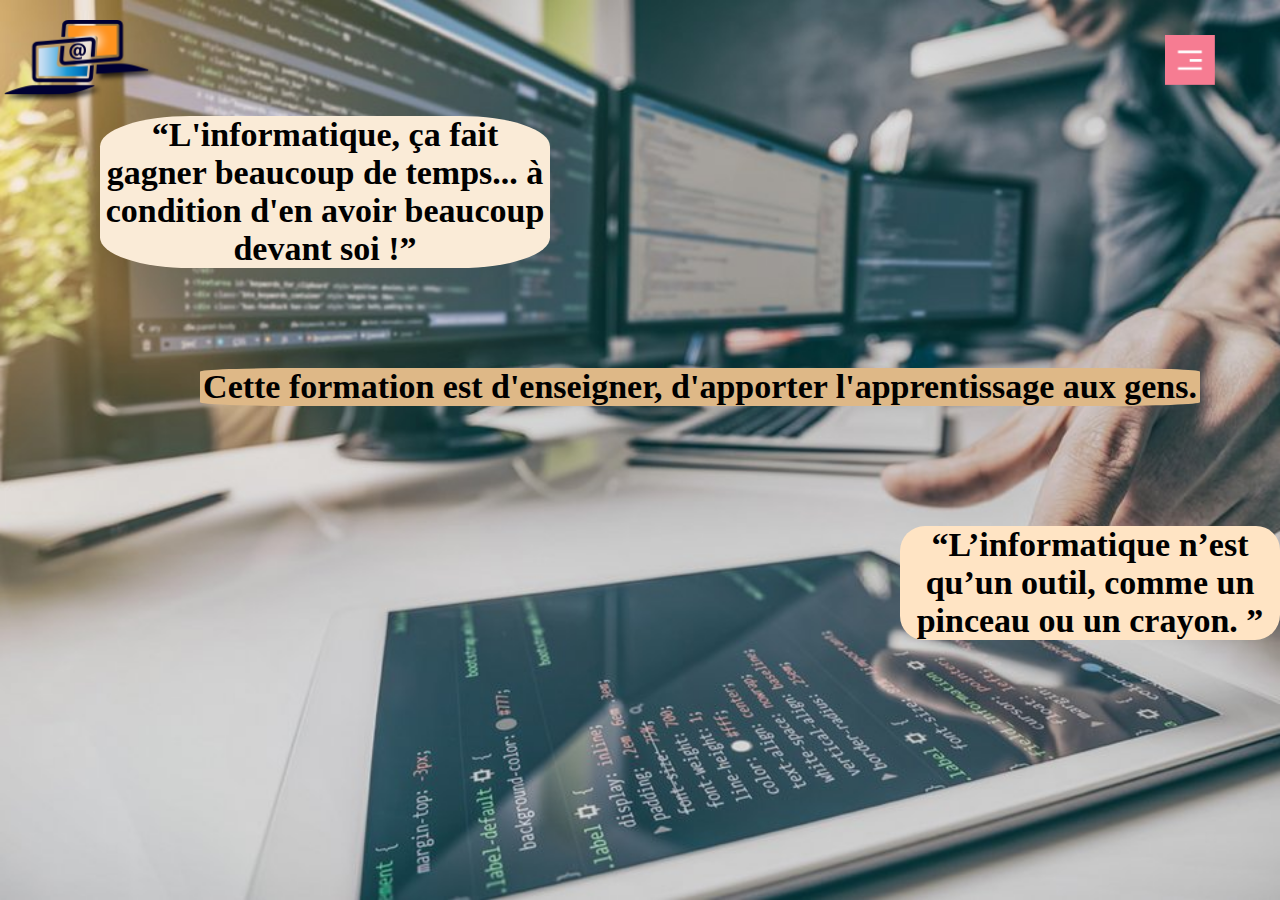
<file: index.html>
<html>
<head>
    <meta charset="utf-8">
    <title>FORMATION</title>
    <link rel="stylesheet" href="style.css">
    </head>
    <body>
        <section id="header">
            <div class="contenu">
                <img src="images/logoinfo.png"class="logo">
                <div class="prv">
                    <h1>“L'informatique, ça fait gagner beaucoup de temps... à condition d'en avoir beaucoup devant soi !”</h1>
                </div>
                <div class="header-text">
                    <h1>Cette formation est d'enseigner, d'apporter l'apprentissage aux gens.</h1>
                </div>
                <div class="prvinfo">
                    <h1>“L’informatique n’est qu’un outil, comme un pinceau ou un crayon. ”</h1>
                </div>
            </div>
        </section>
        <nav id="menu" >
            <img src="images/menu.png" id="menubotton">
            <br>
            <br><br>
            <ul>
                <li><a href="index.html">HOME</a></li>
                <li><a href="Les%20cours.html">LES COURS</a></li>
                  <li><a href="LES%20TDs.html">LES TDs</a></li>
                <li><a href="les%20TPs.html">LES TPs</a></li>
                <li><a href="CONTACT.html">CONTACT</a></li>
            </ul>
        </nav>
        
        <script>
            var menubotton = document.getElementById("menubotton");
            var menu =document.getElementById("menu");
            menu.style.right="-250px";
            menubotton.onclick=function(){
                if(menu.style.right=="-250px"){
                    menu.style.right="0";
                }
                else{
                    menu.style.right="-250px";
                }
            }
        </script>
    </body>
    
</html>
</file>
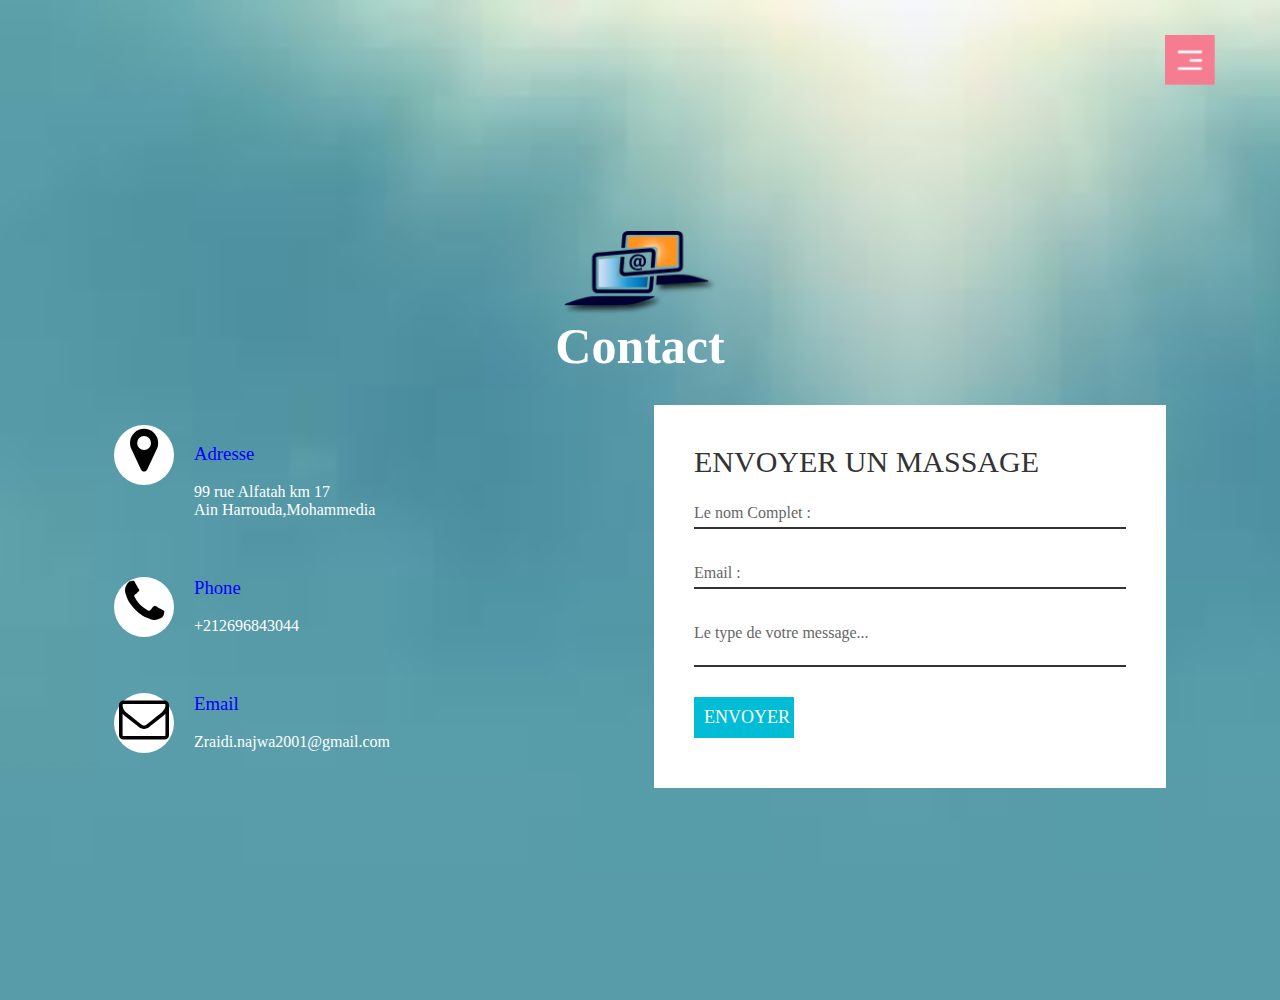
<file: CONTACT.html>
<html>
<head>
    <meta charset="utf-8">
    <title>CONTACT</title>
    <link rel="stylesheet" href="style.css">
    <link rel="stylesheet" href="https://stackpath.bootstrapcdn.com/font-awesome/4.7.0/css/font-awesome.min.css" integrity="sha384-wvfXpqpZZVQGK6TAh5PVlGOfQNHSoD2xbE+QkPxCAFlNEevoEH3Sl0sibVcOQVnN" crossorigin="anonymous">
    </head>
    <body>
        <section class="contact">
            <div class="contenu">
                <img src="images/logoinfo.png"class="logo">
                    </div>
            <div class="content">
                <h2>Contact</h2>
            </div>
            <div class="container">
                <div class="contactInfo">
                    <div class="box">
                        <div class="icon"><i class="fa fa-map-marker" aria-hidden="true"></i></div>
                        <div class="text">
                            <br>
                            <h3>Adresse</h3><br>
                            <p>99 rue Alfatah km 17
                            <br>Ain Harrouda,Mohammedia </p><br>
                        </div>
                </div>
                <div class="box">
                        <div class="icon"><i class="fa fa-phone" aria-hidden="true"></i></div><br>
                        <div class="text">
                            <h3>Phone</h3><br>
                            <p>+212696843044</p><br>
                        </div>
                </div>
                    <div class="box">
                        <div class="icon"><i class="fa fa-envelope-o" aria-hidden="true"></i></div><br>
                        <div class="text">
                            <h3>Email</h3><br>
                            <p>Zraidi.najwa2001@gmail.com</p><br>
                        </div>
                </div>
        </div>
                <div class="contactform">
                    <form>
                        <h2>ENVOYER UN MASSAGE</h2>
                        <div class="inputbox">
                            <input type="text" name="" required="required">
                            <span>Le nom Complet :</span>
                        </div>
                         <div class="inputbox">
                            <input type="text" name="" required="required">
                            <span>Email :</span>
                        </div>
                         <div class="inputbox">
                            <textarea required="required"></textarea>
                            <span>Le type de votre message...</span>
                        </div>
                        <div class="inputbox">
                            <input type="submit" name="" value="ENVOYER">
                        </div>
                    </form>
                </div>
            </div>
        </section>
        <nav id="menu" >
            <img src="images/menu.png" id="menubotton">
            <br>
            <br><br>
            <ul>
                <li><a href="index.html">HOME</a></li>
                <li><a href="Les%20cours.html">LES COURS</a></li>
                <li><a href="les%20TPs.html">LES TPs</a></li>
                <li><a href="LES%20TDs.html">LES TDs</a></li>
                <li><a href="CONTACT.html">CONTACT</a></li>
            </ul>
        </nav>
        
        <script>
            var menubotton = document.getElementById("menubotton");
            var menu =document.getElementById("menu");
            menu.style.right="-250px";
            menubotton.onclick=function(){
                if(menu.style.right=="-250px"){
                    menu.style.right="0";
                }
                else{
                    menu.style.right="-250px";
                }
            }
        </script>
    </body>
    
</html>
</file>
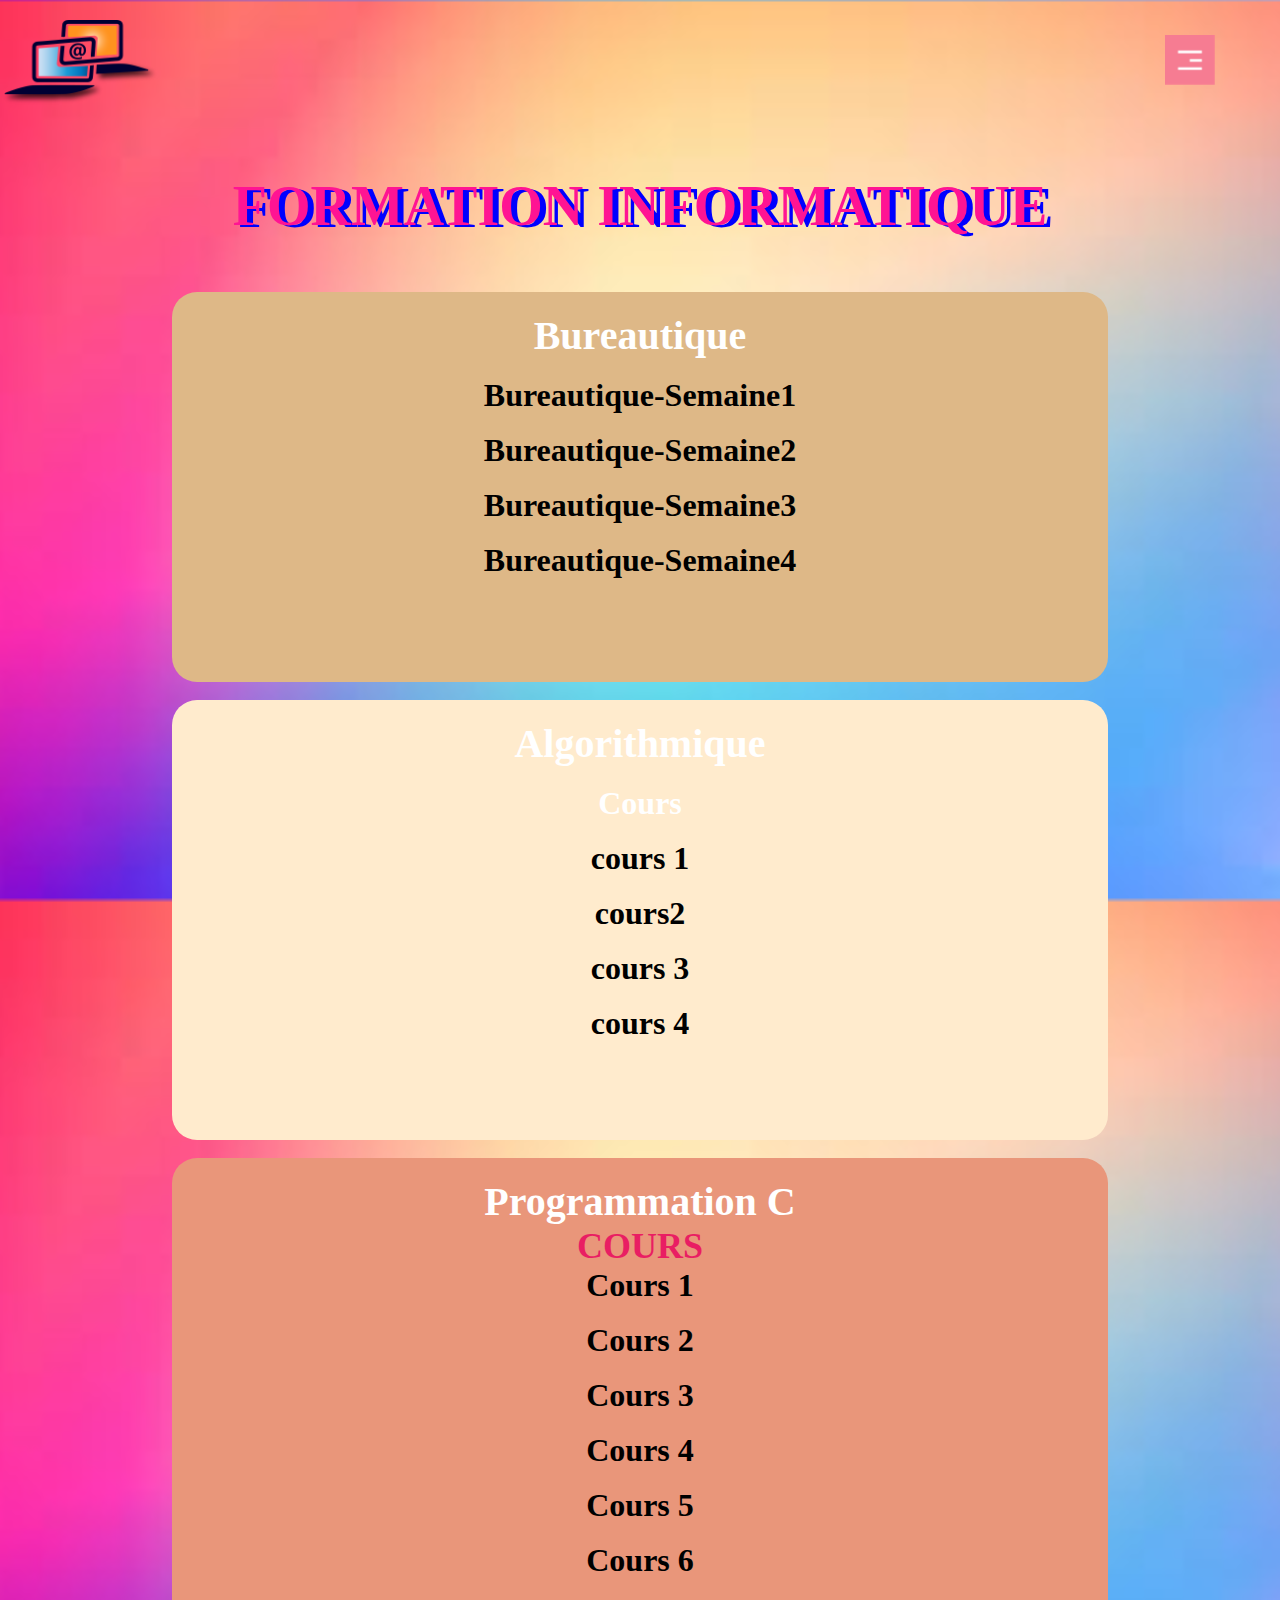
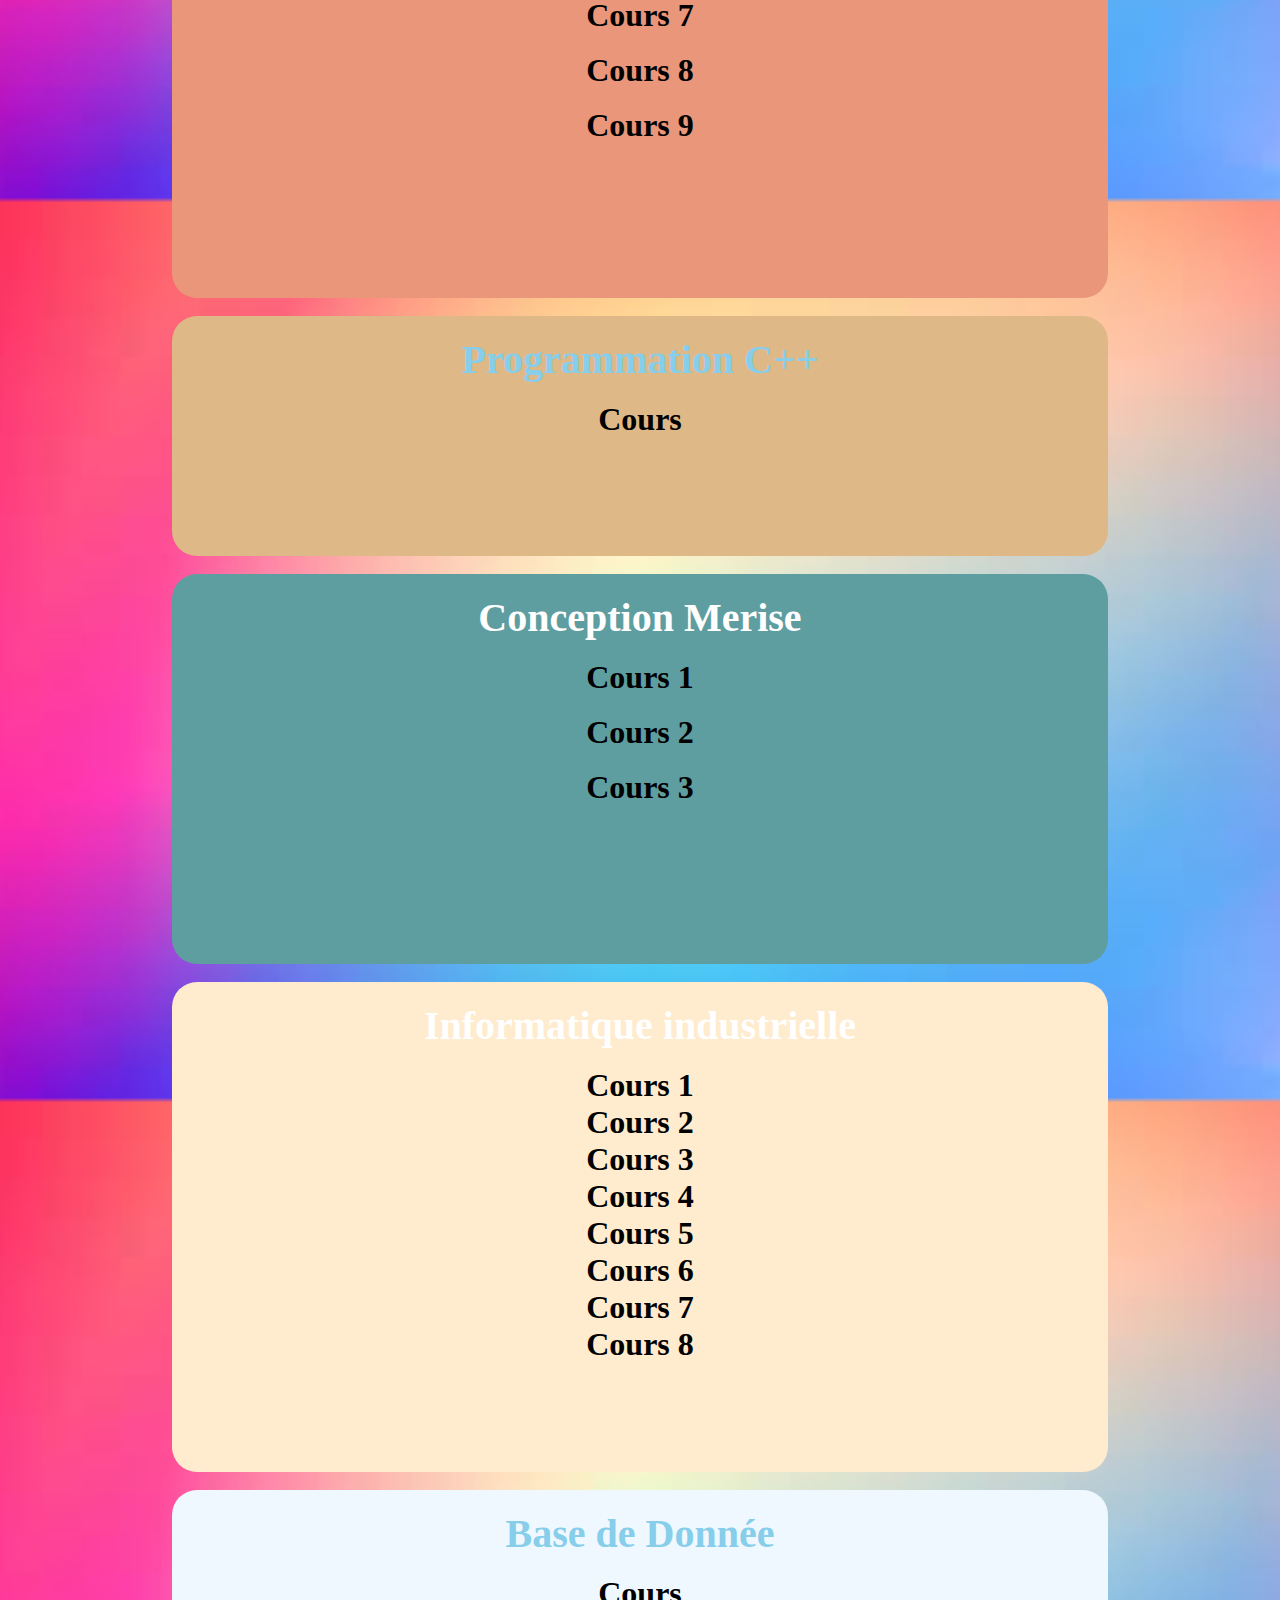
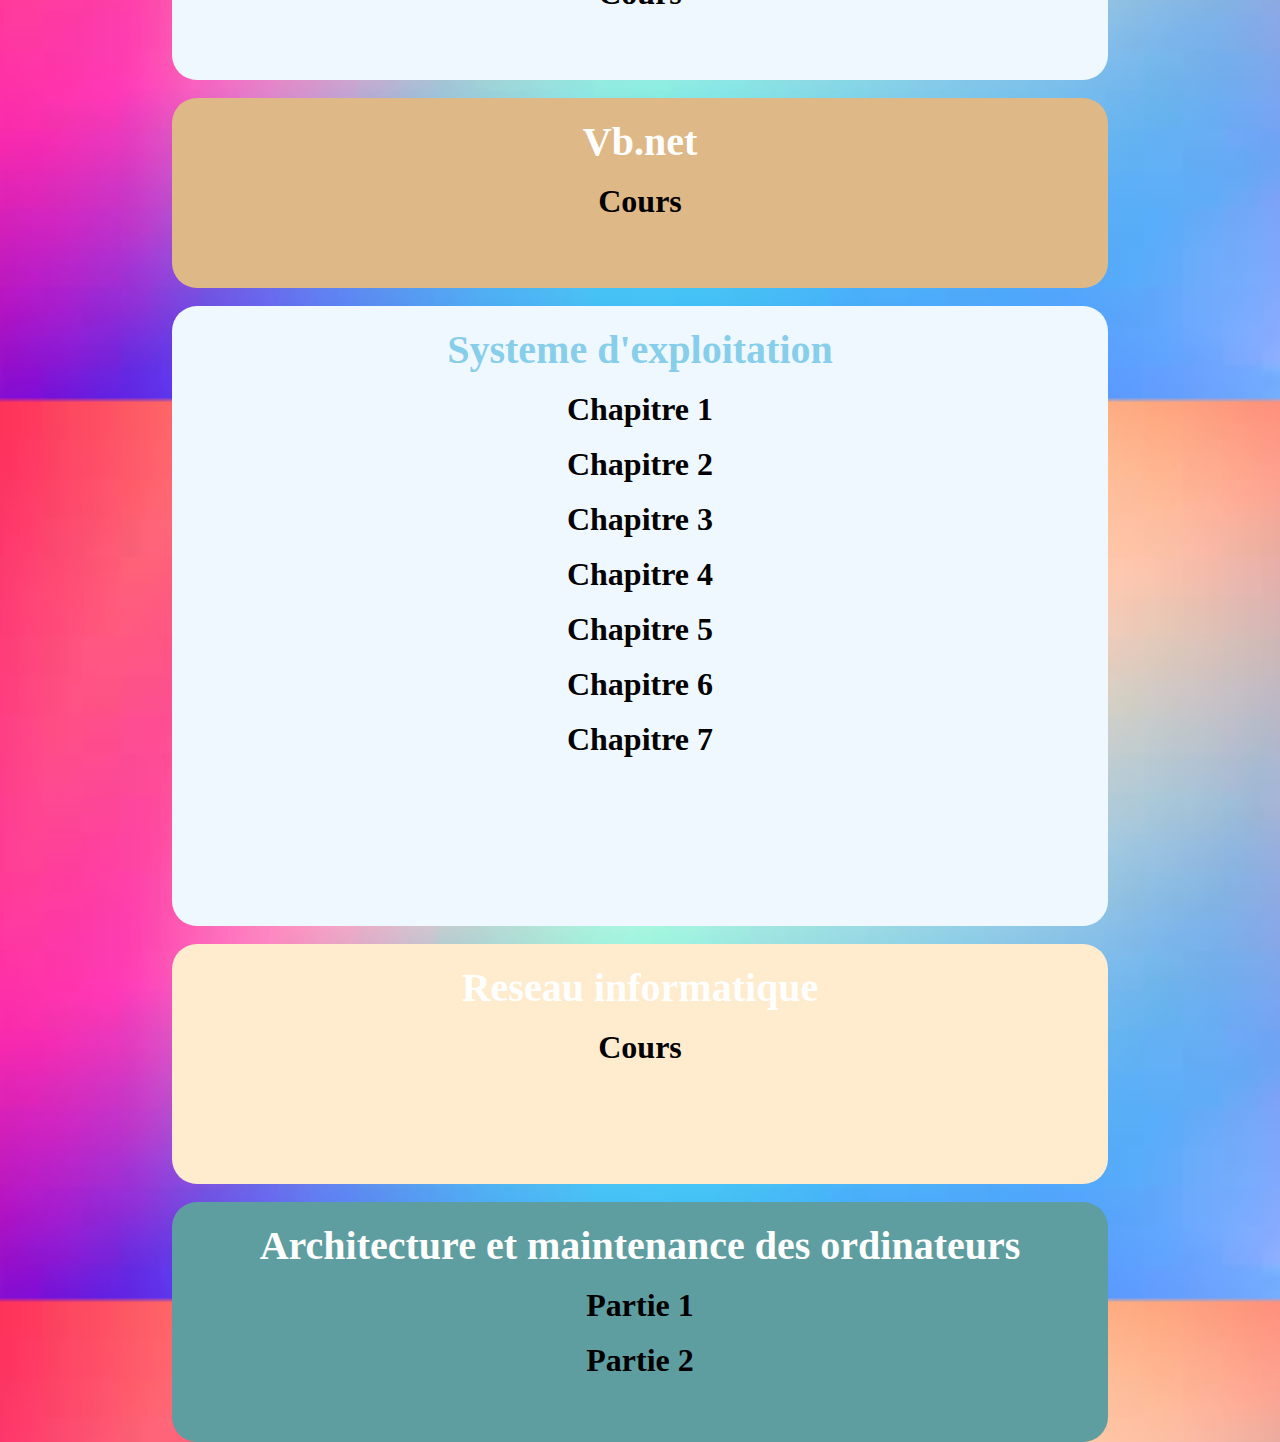
<file: Les cours.html>
<!DOCTYPE html>
<html lang="en" dir="ltr">
    <head>
     <meta charset="utf-8">
         <link rel="stylesheet" href="style.css">
<meta name="viewport" content="width=device-width, initial-scale=1">
<title>LES COURS</title>
</head>
    <body class="backg">
<div >
        <div class ="navbar">
   <img src="images/logoinfo.png"class="logo">
          <nav id="menu" >
            <img src="images/menu.png" id="menubotton">
            <br>
            <br><br>
            <ul>
                 <li><a href="index.html">HOME</a></li>
                <li><a href="Les%20cours.html">LES COURS</a></li>
                  <li><a href="LES%20TDs.html">LES TDs</a></li>
                <li><a href="les%20TPs.html">LES TPs</a></li>
                <li><a href="CONTACT.html">CONTACT</a></li>
            </ul>
        </nav>
        <script>
            var menubotton = document.getElementById("menubotton");
            var menu =document.getElementById("menu");
            menu.style.right="-250px";
            menubotton.onclick=function(){
                if(menu.style.right=="-250px"){
                    menu.style.right="0";
                }
                else{
                    menu.style.right="-250px";
                }
            }
        </script>
    
        </div>
    </div>
<p style="
    font-family: 'Courgette', cursive;
    font-weight: bold;
    font-size: 56px;
    text-align: center;
    color:deeppink;
          text-shadow:6px 2px blue;"
   > <br>FORMATION INFORMATIQUE </p>
<br>
<br><br>
<center><div id="burCS">
    <b style="
    font-family: 'Courgette', cursive;
    color: #ffffff;
    font-size: 40px;
">Bureautique</b>

    <br>
<br>
    <b style="
    font-family: 'Courgette', cursive;
    color: #ffffff;
    font-size: 20px;
">   </b><b style="
    font-family: 'Courgette', cursive;
    color: #ffffff;
    font-size: 32px;
"><a href="les cours EST\BUREAUTIQUE\cours\cours1.pdf" style="
    text-decoration: unset;
    color: black;
">Bureautique-Semaine1</a></b>
<br>
<br>
<b style="
font-family: 'Courgette', cursive;
color: #ffffff;
font-size: 20px;
">    </b><b style="
font-family: 'Courgette', cursive;
color: #ffffff;
font-size: 32px;
"><a href="les cours EST\BUREAUTIQUE\cours\cours2.pdf" style="
text-decoration: unset;
color: black;
">Bureautique-Semaine2</a></b>
<br>
<br>
<b style="
font-family: 'Courgette', cursive;
color: #ffffff;
font-size: 20px;
">     </b><b style="
font-family: 'Courgette', cursive;
color: #ffffff;
font-size: 32px;
"><a href="les cours EST\BUREAUTIQUE\cours\cours3.pdf" style="
text-decoration: unset;
color: black;
">Bureautique-Semaine3</a></b>
<br>
<br>
    <b style="
font-family: 'Courgette', cursive;
color: #ffffff;
font-size: 20px;
">     </b><b style="
font-family: 'Courgette', cursive;
color: #ffffff;
font-size: 32px;
"><a href="les cours EST\BUREAUTIQUE\cours\cours4.pdf" style="
text-decoration: unset;
color: black;
">Bureautique-Semaine4</a></b>
<br>
</div></center><br><center><div id="algoCS">
    <b style="
    font-family: 'Courgette', cursive;
    color: #ffffff;
    font-size: 40px;
">Algorithmique</b> 
        <br><br><b style="
font-family: 'Courgette', cursive;
color: #ffffff;
font-size: 20px;
">     </b><b style="
font-family: 'Courgette', cursive;
color: #ffffff;
font-size: 32px;
">Cours</b>
<br>
        <br>
        <b style="
font-family: 'Courgette', cursive;
color: #ffffff;
font-size: 20px;
">     </b><b style="
font-family: 'Courgette', cursive;
color: #ffffff;
font-size: 32px;
"><a href="les cours EST\ALGORITMIQUE\cours\Algorithmique.pdf" style="
text-decoration: unset;
color: black;
">cours 1</a></b>
   <br>
        <br><b style="
font-family: 'Courgette', cursive;
color: #ffffff;
font-size: 20px;
">     </b><b style="
font-family: 'Courgette', cursive;
color: #ffffff;
font-size: 32px;
"><a href="les cours EST\ALGORITMIQUE\cours\Algorithmique-2.pdf" style="
text-decoration: unset;
color: black;
">cours2</a></b>
<br>
<br><b style="
font-family: 'Courgette', cursive;
color: #ffffff;
font-size: 20px;
">     </b><b style="
font-family: 'Courgette', cursive;
color: #ffffff;
font-size: 32px;
"><a href="les cours EST\ALGORITMIQUE\cours\Algorithmique-Suite.pdf" style="
text-decoration: unset;
color: black;
">cours 3</a></b>
<br><br><b style="
font-family: 'Courgette', cursive;
color: #ffffff;
font-size: 20px;
">     </b><b style="
font-family: 'Courgette', cursive;
color: #ffffff;
font-size: 32px;
"><a href="les cours EST\ALGORITMIQUE\cours\ASCCI.pdf" style="
text-decoration: unset;
color: black;
">cours 4</a></b>
<br>
        <br>
</div></center><br><center><div id="progcCS">
    <b style="
    font-family: 'Courgette', cursive;
    color: #ffffff;
    font-size: 40px;
">Programmation C</b><br>
<b style="font-family: 'Courgette', cursive;color: #E91E63;font-size: 36px;font-weight: bold;">COURS</b>
<br>
<b style="
font-family: 'Courgette', cursive;
color: #ffffff;
font-size: 20px;
"></b><b style="
font-family: 'Courgette', cursive;
color: #ffffff;
font-size: 32px;
"><a href="les cours EST\PROG C\cours\Chapitre 1.pdf" style="
text-decoration: unset;
color: black;
">Cours 1</a></b>
<br>
        <br>
<b style="
font-family: 'Courgette', cursive;
color: #ffffff;
font-size: 20px;
"></b><b style="
font-family: 'Courgette', cursive;
color: #ffffff;
font-size: 32px;
"><a href="les cours EST\PROG C\cours\Chapitre 2.pdf" style="
text-decoration: unset;
color: black;
">Cours 2</a></b>
<br>
        <br>
<b style="
font-family: 'Courgette', cursive;
color: #ffffff;
font-size: 20px;
"></b><b style="
font-family: 'Courgette', cursive;
color: #ffffff;
font-size: 32px;
"><a href="les cours EST\PROG C\cours\Chapitre 3.pdf" style="
text-decoration: unset;
color: black;
">Cours 3</a></b>
<br>
        <br>
<b style="
font-family: 'Courgette', cursive;
color: #ffffff;
font-size: 20px;
"></b><b style="
font-family: 'Courgette', cursive;
color: #ffffff;
font-size: 32px;
"><a href="les cours EST\PROG C\cours\Chapitre 4.pdf" style="
text-decoration: unset;
color: black;
">Cours 4</a></b>
<br>
        <br>
<b style="
font-family: 'Courgette', cursive;
color: #ffffff;
font-size: 20px;
"></b><b style="
font-family: 'Courgette', cursive;
color: #ffffff;
font-size: 32px;
"><a href="les cours EST\PROG C\cours\Chapitre 5.pdf" style="
text-decoration: unset;
color: black;
">Cours 5</a></b>
<br>
        <br>
<b style="
font-family: 'Courgette', cursive;
color: #ffffff;
font-size: 20px;
"></b><b style="
font-family: 'Courgette', cursive;
color: #ffffff;
font-size: 32px;
"><a href="les cours EST\PROG C\cours\Chapitre 6.pdf" style="
text-decoration: unset;
color: black;
">Cours 6</a></b>
<br>
        <br>
<b style="
font-family: 'Courgette', cursive;
color: #ffffff;
font-size: 20px;
"></b><b style="
font-family: 'Courgette', cursive;
color: #ffffff;
font-size: 32px;
"><a href="les cours EST\PROG C\cours\Chapitre1_Fonctions.pdf" style="
text-decoration: unset;
color: black;
">Cours 7</a></b>
<br>
        <br>
<b style="
font-family: 'Courgette', cursive;
color: #ffffff;
font-size: 20px;
"></b><b style="
font-family: 'Courgette', cursive;
color: #ffffff;
font-size: 32px;
"><a href="les cours EST\PROG C\cours\Chapitre2_Chaines_De_Caracteres.pdf" style="
text-decoration: unset;
color: black;
">Cours 8</a></b>
<br>
<br>
<b style="
font-family: 'Courgette', cursive;
color: #ffffff;
font-size: 20px;
"></b><b style="
font-family: 'Courgette', cursive;
color: #ffffff;
font-size: 32px;
"><a href="les cours EST\PROG C\cours\Chapitre3_Structures.pdf" style="
text-decoration: unset;
color: black;
">Cours 9</a></b>
<br>

</div></center><br><center><div id="progcplusCS">
    <b style="
    font-family: 'Courgette', cursive;
    color: skyblue;
    font-size: 40px;
">Programmation C++</b>
    
<br><br>
<b style="
font-family: 'Courgette', cursive;
color: #ffffff;
font-size: 20px;
"></b><b style="
font-family: 'Courgette', cursive;
color: #ffffff;
font-size: 32px;
"><a href="les cours EST\c++\slides.pdf" style="
text-decoration: unset;
color: black;
">Cours </a></b>  
<br>
<br>
</div></center><br><center><div id="meriseCS">
    <b style="
    font-family: 'Courgette', cursive;
    color: #ffffff;
    font-size: 40px;
">Conception Merise</b>
<br><br>
<b style="
font-family: 'Courgette', cursive;
color: #ffffff;
font-size: 20px;
"></b><b style="
font-family: 'Courgette', cursive;
color: #ffffff;
font-size: 32px;
"><a href="les cours EST\merise\cours1.pdf" style="
text-decoration: unset;
color: black;
">Cours 1</a></b>
<br><br>
<b style="
font-family: 'Courgette', cursive;
color: #ffffff;
font-size: 20px;
"></b><b style="
font-family: 'Courgette', cursive;
color: #ffffff;
font-size: 32px;
"><a href="les cours EST\merise\cours2.pdf" style="
text-decoration: unset;
color: black;
">Cours 2</a></b>
<br><br>
<b style="
font-family: 'Courgette', cursive;
color: #ffffff;
font-size: 20px;
"></b><b style="
font-family: 'Courgette', cursive;
color: #ffffff;
font-size: 32px;
"><a href="les cours EST\merise\cours3.pdf" style="
text-decoration: unset;
color: black;
">Cours 3</a></b>
<br><br>
</div></center><br><center><div id="infoindusCS">
    <b style="
    font-family: 'Courgette', cursive;
    color: #ffffff;
    font-size: 40px;
">Informatique industrielle </b>
<br><br>
<b style="
font-family: 'Courgette', cursive;
color: #ffffff;
font-size: 20px;
"></b><b style="
font-family: 'Courgette', cursive;
color: #ffffff;
font-size: 32px;
"><a href="les cours EST\INFORMATIQUE INDUSTRIELLE\cours\Cours 1.pdf" style="
text-decoration: unset;
color: black;
">Cours 1</a></b>
  
<br>

<b style="
font-family: 'Courgette', cursive;
color: #ffffff;
font-size: 20px;
"></b><b style="
font-family: 'Courgette', cursive;
color: #ffffff;
font-size: 32px;
"><a href="les cours EST\INFORMATIQUE INDUSTRIELLE\cours\II-Cours 2.pdf" style="
text-decoration: unset;
color: black;
    ">Cours 2</a></b>
  
<br>

<b style="
font-family: 'Courgette', cursive;
color: #ffffff;
font-size: 20px;
"></b><b style="
font-family: 'Courgette', cursive;
color: #ffffff;
font-size: 32px;
"><a href="les cours EST\INFORMATIQUE INDUSTRIELLE\cours\II-Cours 3.pdf" style="
text-decoration: unset;
color: black;
">Cours 3</a></b>

<br>

<b style="
font-family: 'Courgette', cursive;
color: #ffffff;
font-size: 20px;
"></b><b style="
font-family: 'Courgette', cursive;
color: #ffffff;
font-size: 32px;
"><a href="les cours EST\INFORMATIQUE INDUSTRIELLE\cours\II-Cours 4.pdf" style="
text-decoration: unset;
color: black;
">Cours 4</a></b>


<br>

<b style="
font-family: 'Courgette', cursive;
color: #ffffff;
font-size: 20px;
"></b><b style="
font-family: 'Courgette', cursive;
color: #ffffff;
font-size: 32px;
"><a href="les cours EST\INFORMATIQUE INDUSTRIELLE\cours\II-Cours 5.pdf" style="
text-decoration: unset;
color: black;
">Cours 5</a></b>


<br>

<b style="
font-family: 'Courgette', cursive;
color: #ffffff;
font-size: 20px;
"></b><b style="
font-family: 'Courgette', cursive;
color: #ffffff;
font-size: 32px;
"><a href="les cours EST\INFORMATIQUE INDUSTRIELLE\cours\II-Cours 6.pdf" style="
text-decoration: unset;
color: black;
">Cours 6</a></b>


<br>

<b style="
font-family: 'Courgette', cursive;
color: #ffffff;
font-size: 20px;
"></b><b style="
font-family: 'Courgette', cursive;
color: #ffffff;
font-size: 32px;
"><a href="les cours EST\INFORMATIQUE INDUSTRIELLE\cours\II-Cours 7.pdf" style="
text-decoration: unset;
color: black;
">Cours 7</a></b>
<br>

<b style="
font-family: 'Courgette', cursive;
color: #ffffff;
font-size: 20px;
"> </b><b style="
font-family: 'Courgette', cursive;
color: #ffffff;
font-size: 32px;
"><a href="les cours EST\INFORMATIQUE INDUSTRIELLE\cours\II-Cours 8.pdf" style="
text-decoration: unset;
color: black;
">Cours 8</a></b>
<br>
<br>
</div></center><br><center><div id="BDCS">
    <b style="
    font-family: 'Courgette', cursive;
    color: skyblue;
    font-size: 40px;
">Base de Donnée</b>
<br>
<br>
<b style="
font-family: 'Courgette', cursive;
color: #ffffff;
font-size: 20px;
"></b><b style="
font-family: 'Courgette', cursive;
color: #ffffff;
font-size: 32px;
"><a href="les cours EST\base de donnée\SQL.pdf" style="
text-decoration: unset;
color: black;
">Cours</a></b>
<br>
<br>
</div></center><br><center><div id="vbCS">
    <b style="
    font-family: 'Courgette', cursive;
    color: #ffffff;
    font-size: 40px;
">Vb.net</b>

    <br>
<br>
    <b style="
    font-family: 'Courgette', cursive;
    color: #ffffff;
    font-size: 20px;
"></b><b style="
    font-family: 'Courgette', cursive;
    color: #ffffff;
    font-size: 32px;
"><a href="les cours EST\vb.net\Cours_VB.net.pdf" style="
    text-decoration: unset;
    color: black;
">Cours</a></b>
<br>
<br>

</div></center><br><center><div id="SECS">
    <b style="
    font-family: 'Courgette', cursive;
    color: skyblue;
    font-size: 40px;
">Systeme d'exploitation</b>

    <br>
<br>
    <b style="
    font-family: 'Courgette', cursive;
    color: #ffffff;
    font-size: 20px;
"></b><b style="
    font-family: 'Courgette', cursive;
    color: skyblue;
    font-size: 32px;
"><a href="les cours EST\systeme d'exploitation\cours\chapitre1-introduction-aux-systemes-d-exploitation.pdf" style="
    text-decoration: unset;
    color: black;
">Chapitre 1</a></b>

<br>
<br>
    <b style="
    font-family: 'Courgette', cursive;
    color: #ffffff;
    font-size: 20px;
"></b><b style="
    font-family: 'Courgette', cursive;
    color: skyblue;
    font-size: 32px;
"><a href="les cours EST\systeme d'exploitation\cours\chapitre2-introduction-a-unixlinux.pdf" style="
    text-decoration: unset;
    color: black;
">Chapitre 2</a></b>
<br>
<br>
    <b style="
    font-family: 'Courgette', cursive;
    color: #ffffff;
    font-size: 20px;
"></b><b style="
    font-family: 'Courgette', cursive;
    color: skyblue;
    font-size: 32px;
"><a href="les cours EST\systeme d'exploitation\cours\chapitre3-la-gestion-des-fichiers-sous-linux.pdf" style="
    text-decoration: unset;
    color: black;
">Chapitre 3</a></b>
<br>
<br>
    <b style="
    font-family: 'Courgette', cursive;
    color: #ffffff;
    font-size: 20px;
"></b><b style="
    font-family: 'Courgette', cursive;
    color: skyblue;
    font-size: 32px;
"><a href="les cours EST\systeme d'exploitation\cours\chapitre4-la-gestion-des-utilisateurs-sous-linux (2).pdf" style="
    text-decoration: unset;
    color: black;
">Chapitre 4</a></b>
        <br>
<br>
    <b style="
    font-family: 'Courgette', cursive;
    color: #ffffff;
    font-size: 20px;
"></b><b style="
    font-family: 'Courgette', cursive;
    color: skyblue;
    font-size: 32px;
"><a href="les cours EST\systeme d'exploitation\cours\chapitre5-la-gestion-des-processus-sous-linux-.pdf" style="
    text-decoration: unset;
    color: black;
">Chapitre 5</a></b>
        <br>
<br>
    <b style="
    font-family: 'Courgette', cursive;
    color: #ffffff;
    font-size: 20px;
"></b><b style="
    font-family: 'Courgette', cursive;
    color: skyblue;
    font-size: 32px;
"><a href="les cours EST\systeme d'exploitation\cours\chapitre6-la-redirection-des-commandes-sous-linux-.pdf" style="
    text-decoration: unset;
    color: black;
">Chapitre 6</a></b>
<br>
<br>
    <b style="
    font-family: 'Courgette', cursive;
    color: #ffffff;
    font-size: 20px;
"></b><b style="
    font-family: 'Courgette', cursive;
    color: skyblue;
    font-size: 32px;
"><a href="les cours EST\systeme d'exploitation\cours\chapitre7-les-scripts-shell-.pdf" style="
    text-decoration: unset;
    color: black;
">Chapitre 7</a></b>
<br><br>
</div></center><br><center><div id="resinfoCS">
    <b style="
    font-family: 'Courgette', cursive;
    color: #ffffff;
    font-size: 40px;
">Reseau informatique</b>
<br><br>
<b style="
font-family: 'Courgette', cursive;
color: #ffffff;
font-size: 20px;
"></b><b style="
font-family: 'Courgette', cursive;
color: #ffffff;
font-size: 32px;
"><a href="les cours EST\reseaux informatique\Réseaux Informatiques.pdf" style="
text-decoration: unset;
color: black;
">Cours </a></b>
    <br><br>
</div></center><br>
        <center><div id="ArchCS">
    <b style="
    font-family: 'Courgette', cursive;
    color: #ffffff;
    font-size: 40px;
">Architecture et maintenance des ordinateurs</b>
<br><br>
<b style="
font-family: 'Courgette', cursive;
color: #ffffff;
font-size: 20px;
"></b><b style="
font-family: 'Courgette', cursive;
color: #ffffff;
font-size: 32px;
"><a href="les cours EST\ARCHITECTURE ET MAINTENANCE DES ORDINATEURS\cours\part_1.pdf" style="
text-decoration: unset;
color: black;
">Partie 1</a></b>
<br><br>
<b style="
font-family: 'Courgette', cursive;
color: #ffffff;
font-size: 20px;
"></b><b style="
font-family: 'Courgette', cursive;
color: #ffffff;
font-size: 32px;
"><a href="part_1.pdf" style="
text-decoration: unset;
color: black;
">Partie 2</a></b>

 <br>
  
<br>

</div></center>
</body>
</html>
</file>
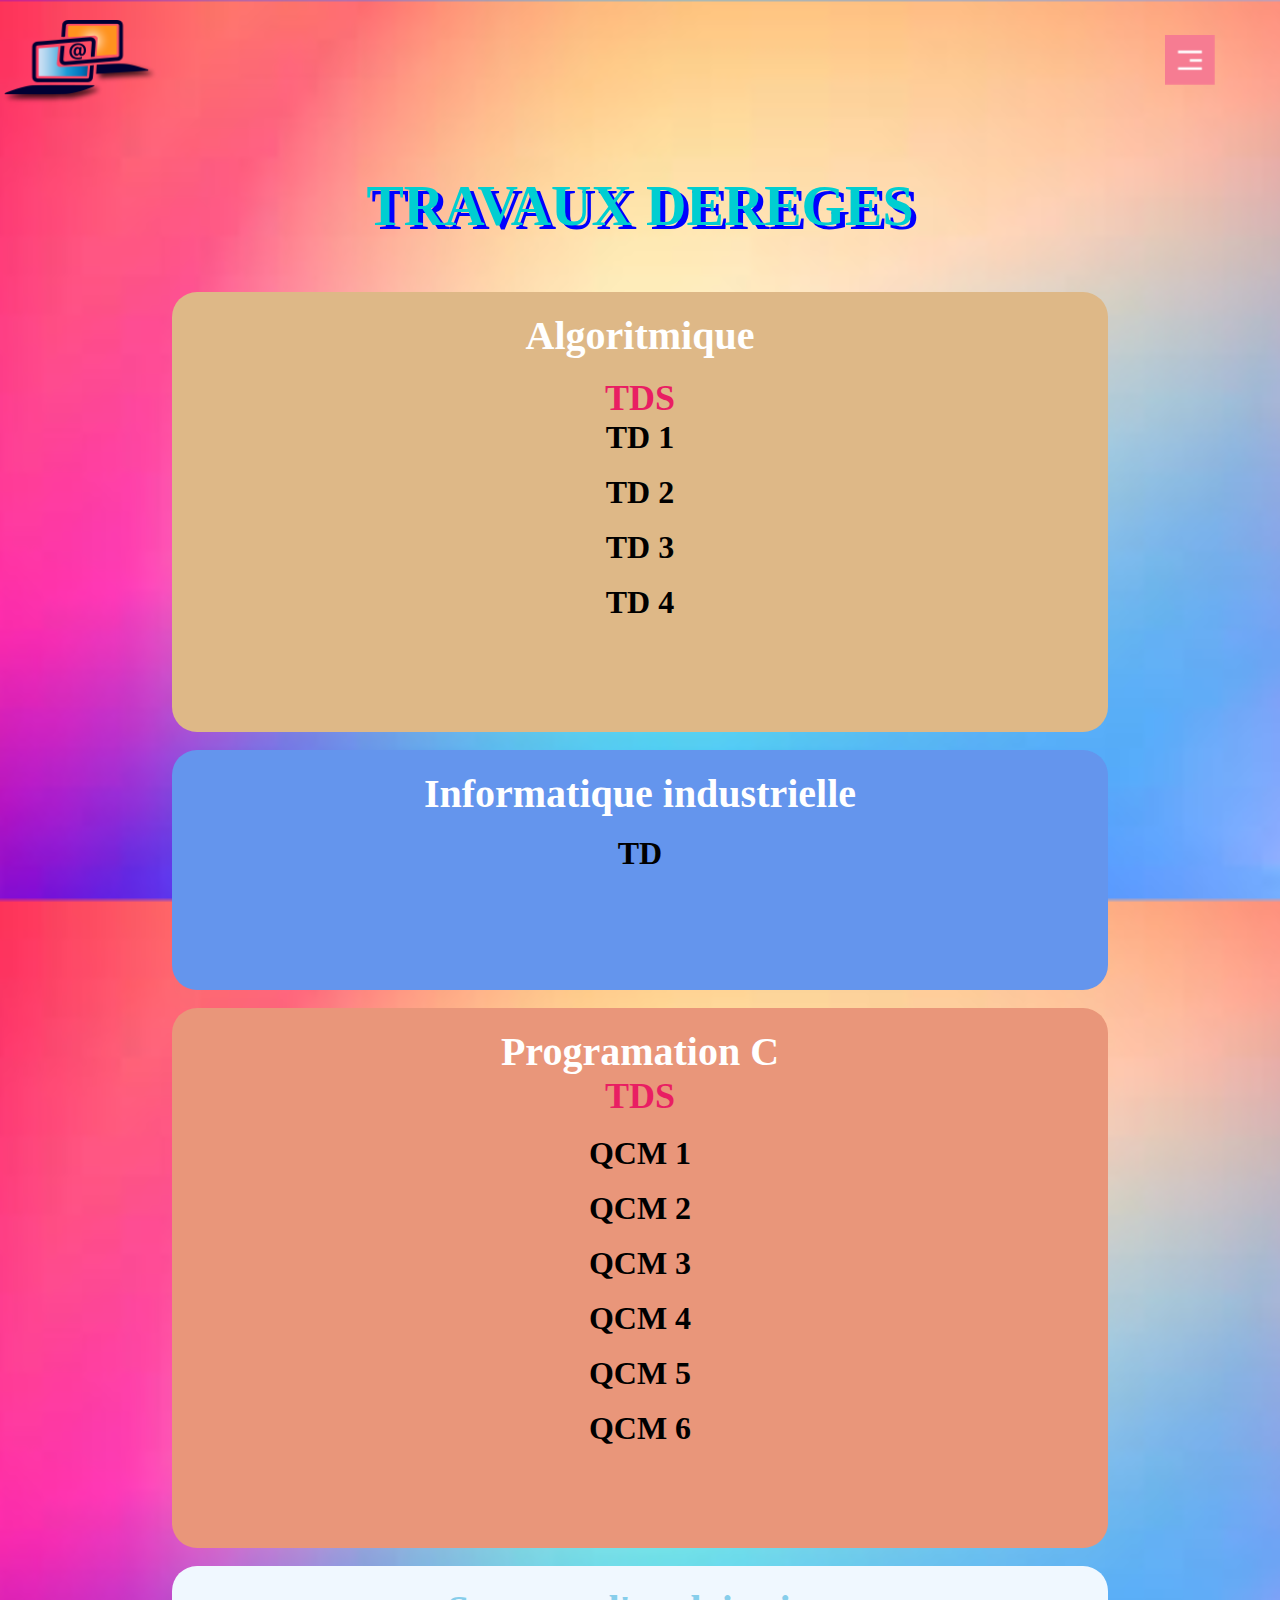
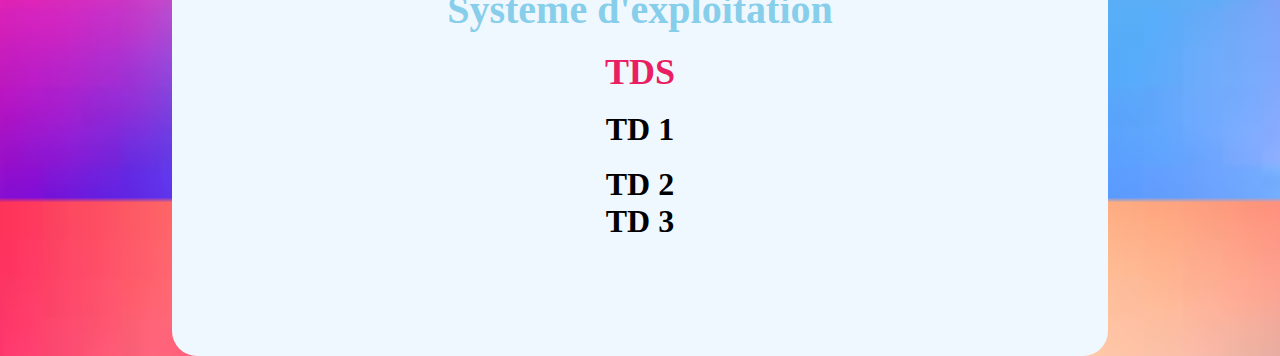
<file: LES TDs.html>
<!DOCTYPE html>
<html lang="en" dir="ltr">
    <head>
     <meta charset="utf-8">
         <link rel="stylesheet" href="style.css">
<meta name="viewport" content="width=device-width, initial-scale=1">
<title>TRAVAUX DEREGES</title>
    </head>
    <body class="backg">
<div >
        <div class ="navbar">
   <img src="images/logoinfo.png"class="logo">
           <nav id="menu" >
            <img src="images/menu.png" id="menubotton">
            <br>
            <br><br>
            <ul>
                <li><a href="index.html">HOME</a></li>
                <li><a href="Les%20cours.html">LES COURS</a></li>
                  <li><a href="LES%20TDs.html">LES TDs</a></li>
                <li><a href="les%20TPs.html">LES TPs</a></li>
                <li><a href="CONTACT.html">CONTACT</a></li>
            </ul>
        </nav>
        <script>
            var menubotton = document.getElementById("menubotton");
            var menu =document.getElementById("menu");
            menu.style.right="-250px";
            menubotton.onclick=function(){
                if(menu.style.right=="-250px"){
                    menu.style.right="0";
                }
                else{
                    menu.style.right="-250px";
                }
            }
        </script>
    
        </div>
    </div>
<p style="
    font-family: 'Courgette', cursive;
    font-weight: bold;
    font-size: 56px;
    text-align: center;
    color:darkturquoise;
          text-shadow:5px 4px blue; "
   
   > <br>TRAVAUX DEREGES </p>
<br>
<br>
<br>
<center><div id="Algotd">
    <b style="
    font-family: 'Courgette', cursive;
    color: #ffffff;
    font-size: 40px;
">Algoritmique</b>

    <br>



    <br>
    <b style="font-family: 'Courgette', cursive;color: #E91E63;font-size: 36px;font-weight: bold;">TDS</b>
<br>
    <b style="
    font-family: 'Courgette', cursive;
    color: #ffffff;
    font-size: 20px;
">   </b><b style="
    font-family: 'Courgette', cursive;
    color: #ffffff;
    font-size: 32px;
"><a href="les cours EST\ALGORITMIQUE\TDs\ALGO1.pdf" style="
    text-decoration: unset;
    color: black;
">TD 1</a></b>

<br>
<br>
<b style="
font-family: 'Courgette', cursive;
color: #ffffff;
font-size: 20px;
">    </b><b style="
font-family: 'Courgette', cursive;
color: #ffffff;
font-size: 32px;
"><a href="les cours EST\ALGORITMIQUE\TDs\ALGO2.pdf" style="
text-decoration: unset;
color: black;
">TD 2</a></b>
<br>
<br>
<b style="
font-family: 'Courgette', cursive;
color: #ffffff;
font-size: 20px;
">     </b><b style="
font-family: 'Courgette', cursive;
color: #ffffff;
font-size: 32px;
"><a href="les cours EST\ALGORITMIQUE\TDs\td1.pdf" style="
text-decoration: unset;
color: black;
">TD 3</a></b>
    <br>
<br>
<b style="
font-family: 'Courgette', cursive;
color: #ffffff;
font-size: 20px;
">     </b><b style="
font-family: 'Courgette', cursive;
color: #ffffff;
font-size: 32px;
"><a href="les cours EST\ALGORITMIQUE\TDs\td2.pdf" style="
text-decoration: unset;
color: black;
">TD 4</a></b>
<br>
<br>
</div></center><br><center><div id="infotd">
    <b style="
    font-family: 'Courgette', cursive;
    color: #ffffff;
    font-size: 40px;
">Informatique industrielle</b> <br>
 <br>
<b style="
font-family: 'Courgette', cursive;
color: #ffffff;
font-size: 32px;
"><a href="les cours EST\INFORMATIQUE INDUSTRIELLE\TDs\TD 1.pdf" style="
text-decoration: unset;
color: black;
">TD </a></b>
</div></center><br><center><div id="progctd">
    <b style="
    font-family: 'Courgette', cursive;
    color: #ffffff;
    font-size: 40px;
">Programation C </b><br>
<b style="font-family: 'Courgette', cursive;color: #E91E63;font-size: 36px;font-weight: bold;">TDS</b>
<br>
        <br>
<b style="
font-family: 'Courgette', cursive;
color: #ffffff;
font-size: 20px;
"></b><b style="
font-family: 'Courgette', cursive;
color: #ffffff;
font-size: 32px;
"><a href="les cours EST\PROG C\TDs\prog C.pdf" style="
text-decoration: unset;
color: black;
">QCM 1</a></b>
<br>
  <br>
<b style="
font-family: 'Courgette', cursive;
color: #ffffff;
font-size: 20px;
"></b><b style="
font-family: 'Courgette', cursive;
color: #ffffff;
font-size: 32px;
"><a href="les cours EST\PROG C\TDs\QCM.pdf" style="
text-decoration: unset;
color: black;
">QCM 2</a></b>
<br>  
        <br>
<b style="
font-family: 'Courgette', cursive;
color: #ffffff;
font-size: 20px;
"></b><b style="
font-family: 'Courgette', cursive;
color: #ffffff;
font-size: 32px;
"><a href="les cours EST\PROG C\TDs\QCM1.pdf" style="
text-decoration: unset;
color: black;
">QCM 3</a></b>
<br>
        <br>
<b style="
font-family: 'Courgette', cursive;
color: #ffffff;
font-size: 20px;
"></b><b style="
font-family: 'Courgette', cursive;
color: #ffffff;
font-size: 32px;
"><a href="les cours EST\PROG C\TDs\QCM2.pdf" style="
text-decoration: unset;
color: black;
">QCM 4</a></b>
<br>
<br>
<b style="
font-family: 'Courgette', cursive;
color: #ffffff;
font-size: 20px;
"></b><b style="
font-family: 'Courgette', cursive;
color: #ffffff;
font-size: 32px;
"><a href="les cours EST\PROG C\TDs\QCM4.pdf" style="
text-decoration: unset;
color: black;
">QCM 5</a></b>
<br>
        <br>
<b style="
font-family: 'Courgette', cursive;
color: #ffffff;
font-size: 20px;
"></b><b style="
font-family: 'Courgette', cursive;
color: #ffffff;
font-size: 32px;
"><a href="les cours EST\PROG C\TDs\QCM6.pdf" style="
text-decoration: unset;
color: black;
">QCM 6</a></b>
<br>
</div></center><br><center><div id="Sexptd">
    <b style="
    font-family: 'Courgette', cursive;
    color: skyblue;
    font-size: 40px;
">Systeme d'exploitation</b>
    <br>
<br>
<b style="font-family: 'Courgette', cursive;color: #E91E63;font-size: 36px;font-weight: bold;">TDS</b>
<br><br>
<b style="
font-family: 'Courgette', cursive;
color: #ffffff;
font-size: 20px;
"></b><b style="
font-family: 'Courgette', cursive;
color: #ffffff;
font-size: 32px;
"><a href="les cours EST\systeme d'exploitation\TD\travaux-diriges-serie1.pdf" style="
text-decoration: unset;
color: black;
">TD 1</a></b>
 <br>
<br>
<b style="
font-family: 'Courgette', cursive;
color: #ffffff;
font-size: 20px;
"></b><b style="
font-family: 'Courgette', cursive;
color: #ffffff;
font-size: 32px;
"><a href="les cours EST\systeme d'exploitation\TD\travaux-diriges-serie2.pdf" style="
text-decoration: unset;
color: black;
">TD 2</a></b>
<br>
<b style="
font-family: 'Courgette', cursive;
color: #ffffff;
font-size: 20px;
"></b><b style="
font-family: 'Courgette', cursive;
color: #ffffff;
font-size: 32px;
"><a href="les cours EST\systeme d'exploitation\TD\travaux-diriges-serie1.pdf" style="
text-decoration: unset;
color: black;
">TD 3</a></b>
<br><br>
</div></center>
</body>
</html>
</file>
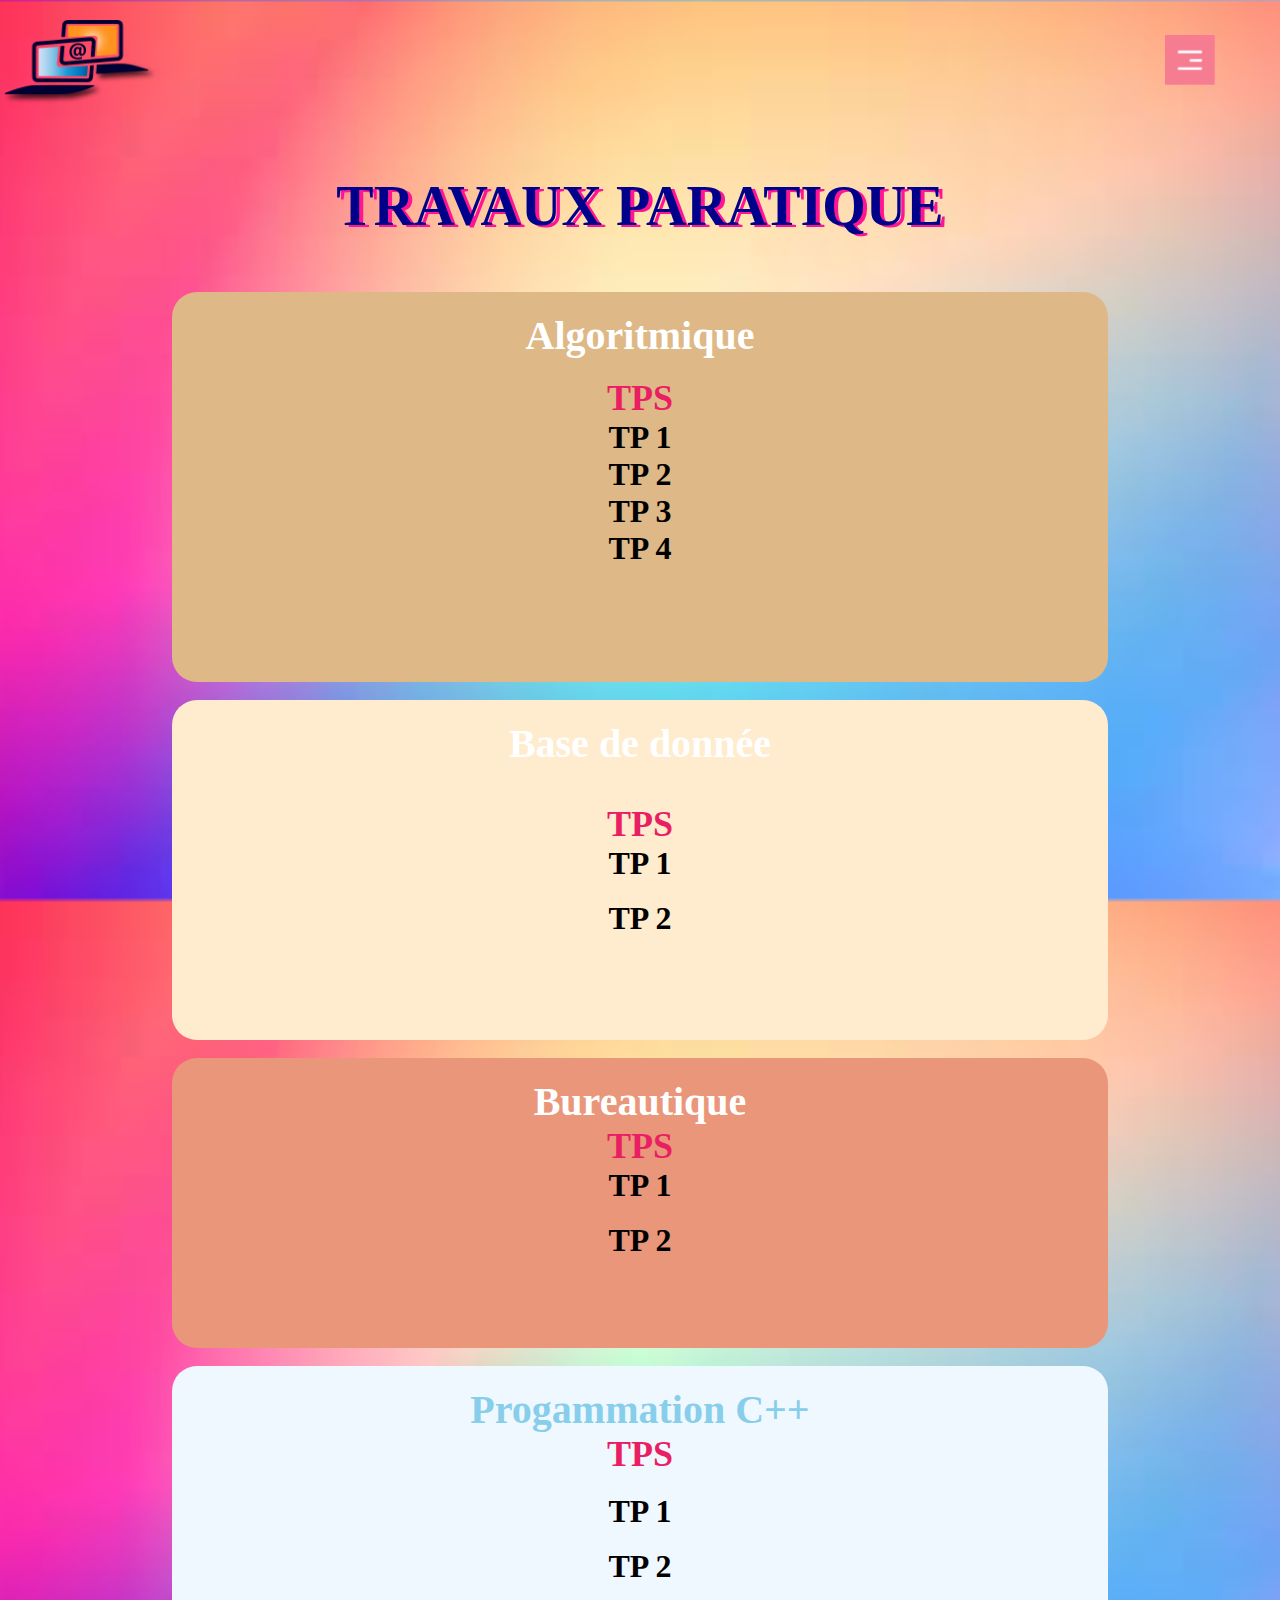
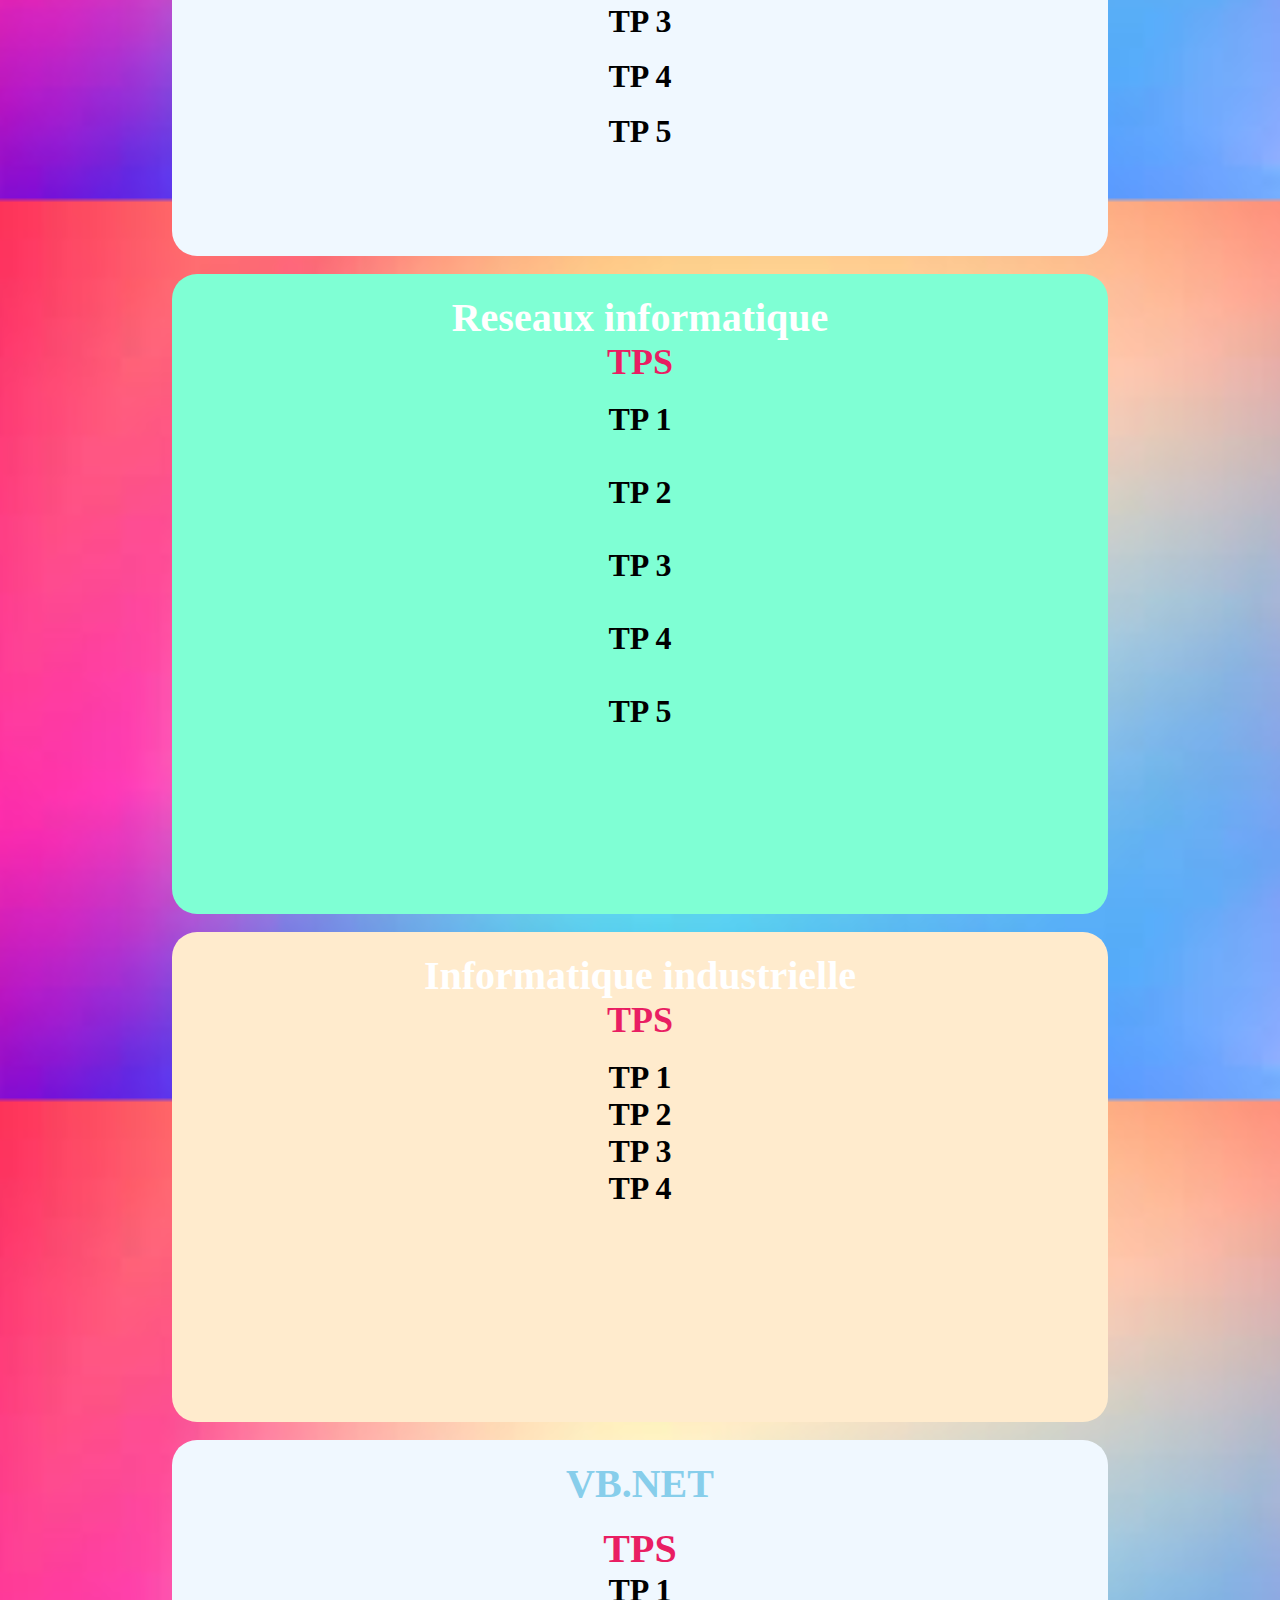
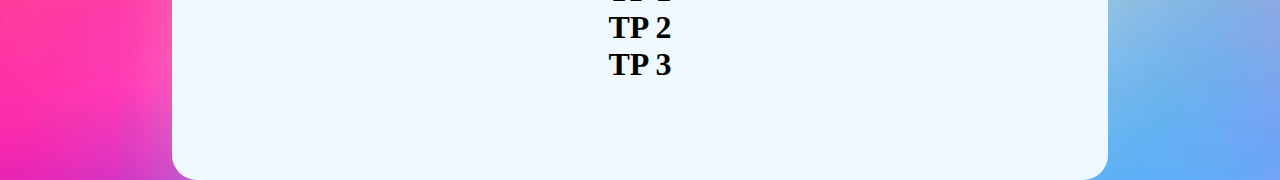
<file: les TPs.html>
<!DOCTYPE html>
<html lang="en" dir="ltr">
    <head>
     <meta charset="utf-8">
         <link rel="stylesheet" href="style.css">
<meta name="viewport" content="width=device-width, initial-scale=1">

<title>LES TPS</title>
</head>
    <body class="backg">
<div >
        <div class ="navbar">
   <img src="images/logoinfo.png"class="logo">
           <nav id="menu" >
            <img src="images/menu.png" id="menubotton">
            <br>
            <br><br>
            <ul>
                <li><a href="index.html">HOME</a></li>
                <li><a href="Les%20cours.html">LES COURS</a></li>
                  <li><a href="LES%20TDs.html">LES TDs</a></li>
                <li><a href="les%20TPs.html">LES TPs</a></li>
                <li><a href="CONTACT.html">CONTACT</a></li>
            </ul>
        </nav>
        <script>
            var menubotton = document.getElementById("menubotton");
            var menu =document.getElementById("menu");
            menu.style.right="-250px";
            menubotton.onclick=function(){
                if(menu.style.right=="-250px"){
                    menu.style.right="0";
                }
                else{
                    menu.style.right="-250px";
                }
            }
        </script>
    
        </div>
    </div>
<p style="
    font-family: 'Courgette', cursive;
    font-weight: bold;
    font-size: 56px;
    text-align: center;
    color:darkblue;
          text-shadow:4px 2px deeppink;"
   > <br>TRAVAUX PARATIQUE </p>
<br>
 <br>
  <br>
<center><div id="Algotp">
    <b style="
    font-family: 'Courgette', cursive;
    color: #ffffff;
    font-size: 40px;
">Algoritmique</b>

    <br>
    <br>
    <b style="font-family: 'Courgette', cursive;color: #E91E63;font-size: 36px;font-weight: bold;">TPS</b>
<br>
    <b style="
    font-family: 'Courgette', cursive;
    color: #ffffff;
    font-size: 20px;
">   </b><b style="
    font-family: 'Courgette', cursive;
    color: #ffffff;
    font-size: 32px;
"><a href="les cours EST\ALGORITMIQUE\TPs\Algorithmique-tp1.pdf" style="
    text-decoration: unset;
    color: black;
">TP 1</a></b>
<br>
<b style="
font-family: 'Courgette', cursive;
color: #ffffff;
font-size: 20px;
">    </b><b style="
font-family: 'Courgette', cursive;
color: #ffffff;
font-size: 32px;
"><a href="les cours EST\ALGORITMIQUE\TPs\Algorithmique-tp2.pdf" style="
text-decoration: unset;
color: black;
">TP 2</a></b>
<br>
    <b style="
    font-family: 'Courgette', cursive;
    color: #ffffff;
    font-size: 20px;
">   </b><b style="
    font-family: 'Courgette', cursive;
    color: #ffffff;
    font-size: 32px;
"><a href="les cours EST\ALGORITMIQUE\TPs\Algorithmique-tp3.pdf" style="
    text-decoration: unset;
    color: black;
">TP 3</a></b>
<br>
<b style="
font-family: 'Courgette', cursive;
color: #ffffff;
font-size: 20px;
">     </b><b style="
font-family: 'Courgette', cursive;
color: #ffffff;
font-size: 32px;
"><a href="les cours EST\ALGORITMIQUE\TPs\Algorithmique-tp4.pdf" style="
text-decoration: unset;
color: black;
">TP 4</a></b>
    
<br>
<br>
</div></center><br><center><div id="BDTP">
    <b style="
    font-family: 'Courgette', cursive;
    color: #ffffff;
    font-size: 40px;
">Base de donnée</b> <br>
<br>
    <br>
    <b style="font-family: 'Courgette', cursive;color: #E91E63;font-size: 36px;font-weight: bold;">TPS</b>
<br>
    <b style="
    font-family: 'Courgette', cursive;
    color: #ffffff;
    font-size: 20px;
">   </b><b style="
    font-family: 'Courgette', cursive;
    color: #ffffff;
    font-size: 32px;
"><a href="les cours EST\base de donnée\TP\TP1.pdf" style="
    text-decoration: unset;
    color: black;
">TP 1</a></b>
<br>
<br>
<b style="
font-family: 'Courgette', cursive;
color: #ffffff;
font-size: 20px;
">    </b><b style="
font-family: 'Courgette', cursive;
color: #ffffff;
font-size: 32px;
"><a href="les cours EST\base de donnée\TP\TP2.pdf" style="
text-decoration: unset;
color: black;
">TP 2</a></b>
<br>
</div></center><br><center><div id="brtp">
    <b style="
    font-family: 'Courgette', cursive;
    color: #ffffff;
    font-size: 40px;
">Bureautique</b><br>
<b style="font-family: 'Courgette', cursive;color: #E91E63;font-size: 36px;font-weight: bold;">TPS</b>
<br>
<b style="
font-family: 'Courgette', cursive;
color: #ffffff;
font-size: 20px;
"></b><b style="
font-family: 'Courgette', cursive;
color: #ffffff;
font-size: 32px;
"><a href="les cours EST\BUREAUTIQUE\TPs\TP1.pdf" style="
text-decoration: unset;
color: black;
">TP 1</a></b>
<br>
<br>
<b style="
font-family: 'Courgette', cursive;
color: #ffffff;
font-size: 20px;
"></b><b style="
font-family: 'Courgette', cursive;
color: #ffffff;
font-size: 32px;
"><a href="les cours EST\BUREAUTIQUE\TPs\TP2.pdf" style="
text-decoration: unset;
color: black;
">TP 2</a></b>
<br>

</div></center><br><center><div id="Cplustp">
    <b style="
    font-family: 'Courgette', cursive;
    color: skyblue;
    font-size: 40px;
">Progammation C++</b>
    <br>

<b style="font-family: 'Courgette', cursive;color: #E91E63;font-size: 36px;font-weight: bold;">TPS</b>
<br><br>
<b style="
font-family: 'Courgette', cursive;
color: #ffffff;
font-size: 20px;
"></b><b style="
font-family: 'Courgette', cursive;
color: #ffffff;
font-size: 32px;
"><a href="les cours EST\c++\TP\TP1.pdf" style="
text-decoration: unset;
color: black;
">TP 1</a></b>
<br><br>
<b style="
font-family: 'Courgette', cursive;
color: #ffffff;
font-size: 20px;
"></b><b style="
font-family: 'Courgette', cursive;
color: #ffffff;
font-size: 32px;
"><a href="les cours EST\c++\TP\TP2.pdf" style="
text-decoration: unset;
color: black;
">TP 2</a></b>
<br><br>
<b style="
font-family: 'Courgette', cursive;
color: #ffffff;
font-size: 20px;
"></b><b style="
font-family: 'Courgette', cursive;
color: #ffffff;
font-size: 32px;
"><a href="les cours EST\c++\TP\TP3.pdf" style="
text-decoration: unset;
color: black;
">TP 3</a></b>
        <br><br>
<b style="
font-family: 'Courgette', cursive;
color: #ffffff;
font-size: 20px;
"></b><b style="
font-family: 'Courgette', cursive;
color: #ffffff;
font-size: 32px;
"><a href="les cours EST\c++\TP\TP4.pdf" style="
text-decoration: unset;
color: black;
">TP 4</a></b>
    <br><br>
<b style="
font-family: 'Courgette', cursive;
color: #ffffff;
font-size: 20px;
"></b><b style="
font-family: 'Courgette', cursive;
color: #ffffff;
font-size: 32px;
"><a href="les cours EST\c++\TP\TP5.pdf" style="
text-decoration: unset;
color: black;
">TP 5</a></b>
    <br>
    <br>
</div></center><br><center><div id="RITP">
    <b style="
    font-family: 'Courgette', cursive;
    color: #ffffff;
    font-size: 40px;
">Reseaux informatique</b>
<br>
<b style="font-family: 'Courgette', cursive;color: #E91E63;font-size: 36px;font-weight: bold;">TPS</b>
<br><br>
<b style="
font-family: 'Courgette', cursive;
color: #ffffff;
font-size: 20px;
"></b><b style="
font-family: 'Courgette', cursive;
color: #ffffff;
font-size: 32px;
"><a href="les cours EST\reseaux informatique\tp\TP1.pdf" style="
text-decoration: unset;
color: black;
">TP 1</a></b>
<br>
<br><br>
<b style="
font-family: 'Courgette', cursive;
color: #ffffff;
font-size: 20px;
"></b><b style="
font-family: 'Courgette', cursive;
color: #ffffff;
font-size: 32px;
"><a href="les cours EST\reseaux informatique\tp\TP2.pdf" style="
text-decoration: unset;
color: black;
">TP 2</a></b>
<br>
<br><br>
<b style="
font-family: 'Courgette', cursive;
color: #ffffff;
font-size: 20px;
"></b><b style="
font-family: 'Courgette', cursive;
color: #ffffff;
font-size: 32px;
"><a href="les cours EST\reseaux informatique\tp\TP3.pdf" style="
text-decoration: unset;
color: black;
">TP 3</a></b>
<br>
<br><br>
<b style="
font-family: 'Courgette', cursive;
color: #ffffff;
font-size: 20px;
"></b><b style="
font-family: 'Courgette', cursive;
color: #ffffff;
font-size: 32px;
"><a href="les cours EST\reseaux informatique\tp\TP4.pdf" style="
text-decoration: unset;
color: black;
">TP 4</a></b>
<br>
<br><br>
<b style="
font-family: 'Courgette', cursive;
color: #ffffff;
font-size: 20px;
"></b><b style="
font-family: 'Courgette', cursive;
color: #ffffff;
font-size: 32px;
"><a href="les cours EST\reseaux informatique\tp\TP5.pdf" style="
text-decoration: unset;
color: black;
">TP 5</a></b>
<br>
</div></center><br><center><div id="infoindtp">
    <b style="
    font-family: 'Courgette', cursive;
    color: #ffffff;
    font-size: 40px;
">Informatique industrielle </b>

  
<br>
<b style="font-family: 'Courgette', cursive;color: #E91E63;font-size: 36px;font-weight: bold;">TPS</b>
<br><br>
<b style="
font-family: 'Courgette', cursive;
color: #ffffff;
font-size: 20px;
"></b><b style="
font-family: 'Courgette', cursive;
color: #ffffff;
font-size: 32px;
"><a href="les cours EST\INFORMATIQUE INDUSTRIELLE\TPs\TP1.pdf" style="
text-decoration: unset;
color: black;
">TP 1</a></b>
  
<br>

<b style="
font-family: 'Courgette', cursive;
color: #ffffff;
font-size: 20px;
"></b><b style="
font-family: 'Courgette', cursive;
color: #ffffff;
font-size: 32px;
"><a href="les cours EST\INFORMATIQUE INDUSTRIELLE\TPs\TP-suite.pdf" style="
text-decoration: unset;
color: black;
    ">TP 2</a></b>
  
<br>

<b style="
font-family: 'Courgette', cursive;
color: #ffffff;
font-size: 20px;
"></b><b style="
font-family: 'Courgette', cursive;
color: #ffffff;
font-size: 32px;
"><a href="les cours EST\INFORMATIQUE INDUSTRIELLE\TPs\II-TP4.pdf" style="
text-decoration: unset;
color: black;
">TP 3</a></b>

<br>

<b style="
font-family: 'Courgette', cursive;
color: #ffffff;
font-size: 20px;
"></b><b style="
font-family: 'Courgette', cursive;
color: #ffffff;
font-size: 32px;
"><a href="les cours EST\INFORMATIQUE INDUSTRIELLE\TPs\II-TP5.pdf" style="
text-decoration: unset;
color: black;
">TP 4</a></b>
<br>
</div></center><br><center><div id="vbtp">
    <b style="
    font-family: 'Courgette', cursive;
    color: skyblue;
    font-size: 40px;
">VB.NET</b>
<br>
<br>
<b style="font-family: 'Courgette', cursive;color: #E91E63;font-size: 40px;font-weight: bold;">TPS</b>
<br>
<b style="
font-family: 'Courgette', cursive;
color: #ffffff;
font-size: 20px;
"></b><b style="
font-family: 'Courgette', cursive;
color: #ffffff;
font-size: 32px;
"><a href="les cours EST\vb.net\TP\Travaux pratiques - Serie 1.pdf" style="
text-decoration: unset;
color: black;
">TP 1</a></b>
<br>
<b style="
font-family: 'Courgette', cursive;
color: #ffffff;
font-size: 20px;
"></b><b style="
font-family: 'Courgette', cursive;
color: #ffffff;
font-size: 32px;
"><a href="les cours EST\vb.net\TP\Travaux pratiques - Serie 2.pdf" style="
text-decoration: unset;
color: black;
">TP 2</a></b>
<br>
<b style="
font-family: 'Courgette', cursive;
color: #ffffff;
font-size: 20px;
"></b><b style="
font-family: 'Courgette', cursive;
color: #ffffff;
font-size: 32px;
"><a href="les cours EST\vb.net\TP\Travaux pratiques - Serie 3.pdf" style="
text-decoration: unset;
color: black;
">TP 3</a></b>
<br>
<br>
</div></center>
</body>
</html>
</file>
<file: style.css>
*{
    margin: 0;
    padding:0;
    font-family:"time new roman";
}
#header{
    height: 100vh;
    background-image: url(images/backcolor.jfif);
    background-position: center;
    background-size: cover;

}
.logo{
    width: 160px;
    cursor: pointer;
     text-transform: uppercase;
    margin-top:20px;
}
.header-text{
    max-width: 1000px;
    margin-top: 100px;
    margin-left: 200;
    cursor: pointer;
    color:black;
    background-color: burlywood;
    border-radius: 10% 
}
.prv{
    max-width: 450px;
    margin-top: 10px;
    margin-left: 100;
    cursor: pointer;
    color:black;
    background-color:antiquewhite;
    border-radius: 20% 
}
.prvinfo{
    border-radius: 25px 24px;
    max-width: 450px;
    margin-top: 120px;
    margin-left: 900px;
    cursor: pointer;
    color:black;
    background-color:bisque;
}
h1{
    font-size: 34px;
    text-align:center;
}
.btn{
    padding: 18px 40px;
    background: transparent;
    outline: none;
    border: 2px solid #f67c92;
    font-weight: bold;
    cursor: pointer;
}
.header-text button{
    margin-top: 20px;
  margin-bottom: 16px;
}
#menu{
    width: 250px;
    height: 100vh;
    position:fixed;
    right: -250px;
    top:0;
    background: #f67c92;
    z-index: 2;
}
nav ul li{
    list-style: none;
    margin: 50px 20px;
}
nav ul li a{
    text-decoration: none;
    color:azure;
}
#menubotton{
    width: 50px;
    position: fixed;
    right: 65px;
    top: 35px;
    z-index: 2;
    cursor: pointer;
}
.backg{
     height: 100vh;
    background-image: url(images/backcours.jpg);
    background-position: center;
    background-size: cover;
}
#progctd {
    border-radius: 25px;
   background-color: darksalmon;
    padding: 20px;
    width: 70%;
    height: 500px;
}

#Algotd{
    border-radius: 25px;
    background-color:burlywood ;
    padding: 20px;
    width: 70%;
    height: 400px;
}
#infotd {
    border-radius: 25px;
    background-color:cornflowerblue;
    padding: 20px;
    width: 70%;
    height: 200px;
}
#Sexptd{
    border-radius: 25px;
    background-color: aliceblue ;
    padding: 20px;
    width: 70%;
    height: 350px;
    }
#brtp {
    border-radius: 25px;
   background-color: darksalmon;
    padding: 20px;
    width: 70%;
    height: 250px;
}
#vbtp {
    border-radius: 25px;
    background-color: aliceblue;
    padding: 20px;
    width: 70%;
    height: 300px;
}
#Algotp {
    border-radius: 25px;
    background-color: burlywood ;
    padding: 20px;
    width: 70%;
    height: 350px;
}
#BDTP {
    border-radius: 25px;
    background-color: blanchedalmond;
    padding: 20px;
    width: 70%;
    height: 300px;
}
    #RITP{
         border-radius: 25px;
    background-color:aquamarine;
    padding: 20px;
    width: 70%;
    height: 600px;
    }
#Cplustp{
    border-radius: 25px;
    background-color: aliceblue ;
    padding: 20px;
    width: 70%;
    height: 450px;
}
#infoindtp {
    border-radius: 25px;
    background-color: blanchedalmond;
    padding: 20px;
    width: 70%;
    height: 450px;
}
#progcCS {
    border-radius: 25px;
   background-color: darksalmon;
    padding: 20px;
    width: 70%;
    height: 700px;
}

#BDCS {
    border-radius: 25px;
    background-color: aliceblue;
    padding: 20px;
    width: 70%;
    height: 150px;
}



#burCS {
    border-radius: 25px;
    background-color: burlywood ;
    padding: 20px;
    width: 70%;
    height: 350px;
}
#progcplusCS {
    border-radius: 25px;
    background-color: burlywood;
    padding: 20px;
    width: 70%;
    height: 200px;
}
#meriseCS {
    border-radius: 25px;
    background-color:cadetblue;
    padding: 20px;
    width: 70%;
    height: 350px;
}
#vbCS{
    border-radius: 25px;
    background-color: burlywood;
    padding: 20px;
    width: 70%;
    height: 150px;
}
#algoCS {
    border-radius: 25px;
    background-color: blanchedalmond;
    padding: 20px;
    width: 70%;
    height: 400px;
}
#resinfoCS{
    border-radius: 25px;
    background-color: blanchedalmond;
    padding: 20px;
    width: 70%;
    height: 200px;
}
#ArchCS{
    border-radius: 25px;
    background-color:cadetblue;
    padding: 20px;
    width: 70%;
    height: 200px;
}
#SECS{
    border-radius: 25px;
    background-color: aliceblue ;
    padding: 20px;
    width: 70%;
    height: 580px;
}
#infoindusCS {
    border-radius: 25px;
    background-color: blanchedalmond;
    padding: 20px;
    width: 70%;
    height: 450px;
}
.contact{
    position: relative;
    min-height: 100vh;
    padding: 50px 100px;
    display: flex;
    justify-content: center;
    align-items: center;
    flex-direction: column;
    background: url(images/tp.jpg);
    background-size: cover;
}
.contact .content{
    max-width: 800px;
    text-align: center;
}
.contact .content h2{
    font-size: 50px;
    font-weight: 800;
    color: #fff;
    top: 41px;
    
}
.container{
    width: 100%;
    display: flex;
    justify-content: center;
    align-items: center;
    margin-top: 30px;
}
.container .contactInfo{
    width: 50%;
    display: flex;
    flex-direction: column;
}
.container .contactInfo .box{
    position: relative;
    padding: 20px 0;
    display: flex;
}
.container .contactInfo .box .icon{
    text-align: center;
    min-width: 60px;
    height: 60px;
    background: #fff;
    justify-content: center;
    align-items:flex-start;
    border-radius: 50%;
    font-size: 50px;
}
.container .contactInfo .box .text{
    display: flex;
    margin-left: 20px;
    font-size: 16px;
    color: #fff;
    flex-direction: column;
    font-weight: 300;
}
.container .contactInfo .box .text h3{
    font-weight: 500;
    color:blue;
}
.contactform{
    width: 40%;
    padding: 40px;
    background: #fff;
}
.contactform h2{
    font-size: 30px;
    color: #333;
    font-weight: 500;
}
.contactform .inputbox{
    position: relative;
    width: 100%;
    margin-top: 10px;
}
.contactform .inputbox input,
.contactform .inputbox textarea
{
    width: 100%;
    padding: 5px 0;
    font-size: 16px;
    margin: 10px 0;
    border: none;
    border-bottom: 2px solid #333;
    outline: none;
    resize: none;
}
.contactform .inputbox span{
    position: absolute;
    left: 0;
     padding: 5px 0;
    font-size: 16px;
    margin: 10px 0;
    pointer-events: none;
    transition: 0.5s;
    color: #666;
}
.contactform .inputbox input:focus ~ span,
.contactform .inputbox input:valid ~ span,
.contactform .inputbox textarea:focus ~ span,
.contactform .inputbox textarea:valid ~ span
{
    color: #e91e63;
    font-size: 12px;
    transform: translateY(-20px);
}
.contactform .inputbox input[type="submit"]
{
    width: 100px;
    background: #00bcd4;
    color: #fff;
    border: none;
    cursor: pointer;
    padding: 10px;
    font-size: 18px;
}
@media (max-width:991px){
    .contact{
        padding: 50px;
    }
    .container{
        flex-direction: column;
    }
    .container .contactInfo{
        margin-bottom: 40px;
    }
    .container .contactInfo,
    .contactform
    {
        width: 100%;
    }
}
</file>
